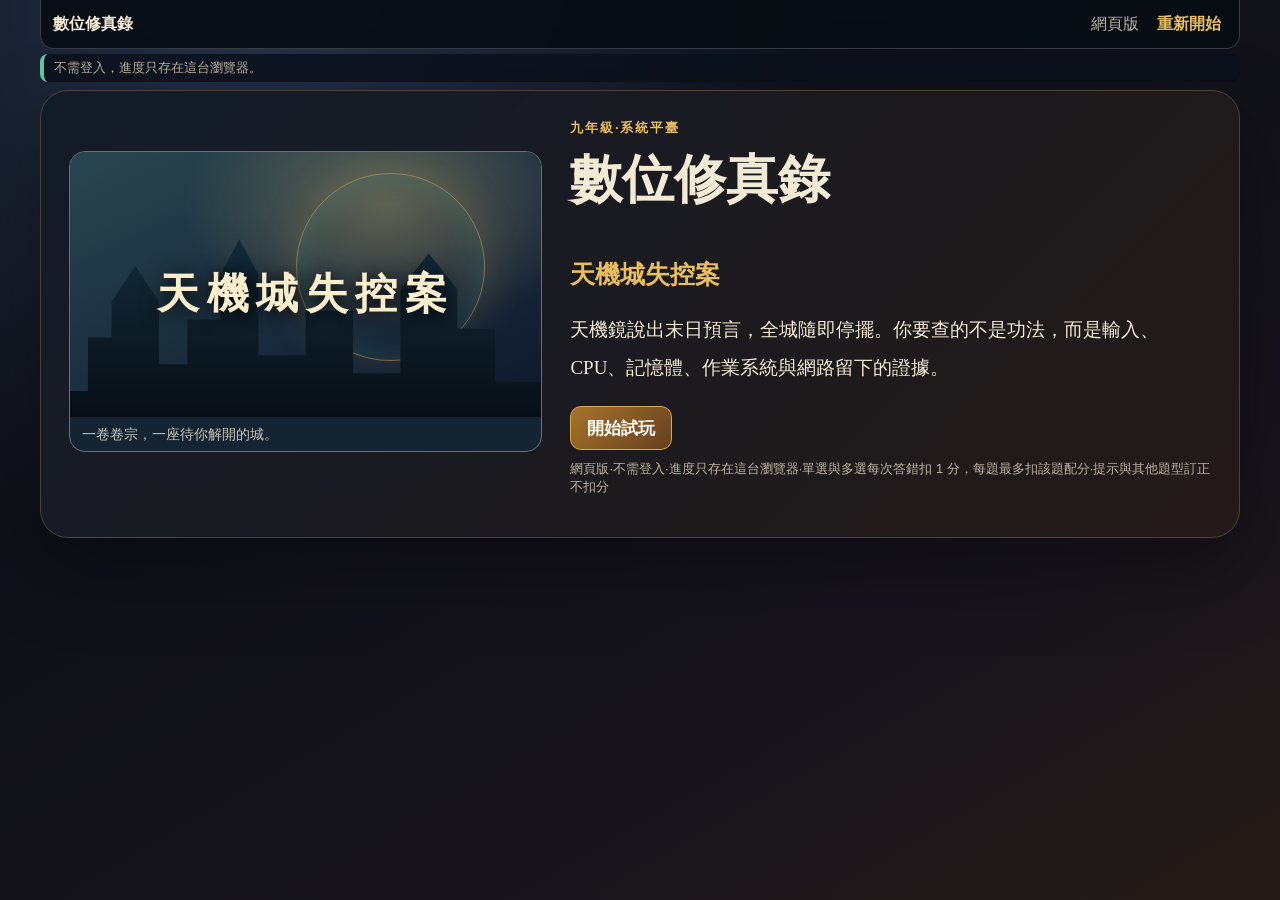
<file: index.html>
<!doctype html>
<html lang="zh-Hant">
<head>
  <meta charset="utf-8">
  <meta name="viewport" content="width=device-width,initial-scale=1">
  <title>數位修真錄｜網頁版</title>
  <meta name="description" content="國中資訊科技「系統平臺」闖關課程《數位修真錄：天機城失控案》網頁版，不需登入，進度只存在這台瀏覽器。">
  <link rel="icon" href="data:image/svg+xml,%3Csvg xmlns='http://www.w3.org/2000/svg' viewBox='0 0 64 64'%3E%3Ccircle cx='32' cy='32' r='28' fill='%23111925' stroke='%23e9bd62' stroke-width='5'/%3E%3Ccircle cx='32' cy='32' r='9' fill='%2365c7a2'/%3E%3C/svg%3E">
  <link rel="stylesheet" href="./course.css">
  <link rel="stylesheet" href="./reading.css">
  <link rel="stylesheet" href="./compact.css">
  <link rel="stylesheet" href="./interact.css">
  <link rel="stylesheet" href="./log-guide-v2.css">
  <link rel="stylesheet" href="./preview.css">
</head>
<body>
  <div class="shell">
    <header class="topbar">
      <strong>數位修真錄</strong>
      <span id="identity">網頁版</span>
      <button id="reset">重新開始</button>
    </header>
    <div id="sync" role="status" aria-live="polite">不需登入，進度只存在這台瀏覽器。</div>
    <main id="app"></main>
  </div>
  <script type="module" src="./app-log-guide-v2.mjs"></script>
</body>
</html>
</file>
<file: course.css>
:root {
    color-scheme: dark;
    --ink: #f3ead6;
    --muted: #bdb39f;
    --panel: rgba(17, 25, 36, 0.94);
    --line: #4a5360;
    --gold: #e9bd62;
    --jade: #65c7a2;
    --red: #db766c;
    --blue: #6aaad5;
}
* { box-sizing: border-box; }
body { margin: 0; min-height: 100vh; background: radial-gradient(circle at 20% 0, #27334b 0, transparent 42%), linear-gradient(150deg, #080d15, #17141d 70%, #251b16); color: var(--ink); font-family: "Noto Sans TC", "Microsoft JhengHei", sans-serif; }
button, input, select { font: inherit; }
button, select { min-height: 42px; }
button { cursor: pointer; }
.shell { width: min(1120px, calc(100% - 28px)); margin: 0 auto 60px; }
.topbar { position: sticky; z-index: 10; top: 0; display: flex; align-items: center; gap: 14px; min-height: 56px; padding: 8px 14px; border: 1px solid #343b46; border-top: 0; border-radius: 0 0 14px 14px; background: rgba(8, 13, 21, .94); backdrop-filter: blur(12px); }
.topbar a { color: var(--gold); text-decoration: none; }
.topbar #identity { margin-left: auto; color: var(--muted); }
.topbar button, .text-button { border: 0; background: transparent; color: var(--gold); font-weight: 800; }
#sync { margin: 12px 0; padding: 10px 14px; border-left: 4px solid var(--jade); border-radius: 8px; background: rgba(10, 17, 27, .82); color: var(--muted); }
.cover { display: grid; grid-template-columns: 260px 1fr; gap: 40px; align-items: center; min-height: 620px; padding: 48px; border: 1px solid #4c4236; border-radius: 28px; background: linear-gradient(135deg, rgba(18, 27, 40, .96), rgba(37, 26, 23, .94)); box-shadow: 0 30px 80px rgba(0, 0, 0, .35); }
.sigil { display: grid; place-items: center; width: 240px; height: 240px; border: 2px solid var(--gold); border-radius: 50%; color: var(--gold); font-family: serif; font-size: 108px; box-shadow: inset 0 0 50px rgba(233, 189, 98, .13), 0 0 50px rgba(233, 189, 98, .11); }
h1, h2, p { margin-top: 0; }
h1 { font-family: "Noto Serif TC", "PMingLiU", serif; font-size: clamp(30px, 5vw, 52px); }
.cover h2 { color: var(--gold); font-size: 25px; }
.lead, .narrative { font-family: "Noto Serif TC", "PMingLiU", serif; font-size: 19px; line-height: 2; }
.eyebrow { margin-bottom: 8px; color: var(--gold); font-size: 13px; font-weight: 900; letter-spacing: .14em; text-transform: uppercase; }
#login { display: grid; grid-template-columns: 1fr 1fr; gap: 12px; margin-top: 24px; }
#login label { display: grid; gap: 6px; color: var(--muted); font-weight: 800; }
#login input { width: 100%; min-height: 46px; padding: 9px 11px; border: 1px solid #555d69; border-radius: 10px; background: #0d1520; color: white; }
#login button { grid-column: 1 / -1; }
.note { color: var(--muted); font-size: 13px; }
.error, .wrong { color: #ffc1ba; }
.primary, .secondary { padding: 10px 18px; border-radius: 11px; font-weight: 900; }
.primary { border: 1px solid #d6a94d; background: linear-gradient(135deg, #a77329, #66401f); color: white; }
.secondary { border: 1px solid #5f6c79; background: #1d2a38; color: var(--ink); }
.primary:disabled, .secondary:disabled, button:disabled { cursor: not-allowed; opacity: .55; }
.panel, .record, .teacher-head, .stats, .teacher-table { border: 1px solid #3d4652; border-radius: 22px; background: var(--panel); box-shadow: 0 18px 55px rgba(0,0,0,.2); }
.panel { padding: clamp(22px, 5vw, 50px); }
.intro { text-align: center; }
.progress { margin: 22px 0 12px; padding: 14px 18px; border: 1px solid #3c4653; border-radius: 16px; background: rgba(10, 17, 27, .92); }
.progress > div:first-child { display: flex; gap: 18px; justify-content: space-between; }
.bar { height: 8px; margin: 10px 0; overflow: hidden; border-radius: 999px; background: #303846; }
.bar i { display: block; height: 100%; background: linear-gradient(90deg, var(--jade), var(--gold)); }
.seals { display: flex; gap: 8px; color: #7b7469; font-size: 20px; }
.seal.earned { color: var(--gold); text-shadow: 0 0 12px rgba(233,189,98,.5); }
.review { display: flex; justify-content: flex-end; margin: 0 0 12px; }
.review label { display: flex; gap: 8px; align-items: center; color: var(--muted); }
.review select, .match select, .teacher-actions select { padding: 8px 10px; border: 1px solid #596473; border-radius: 9px; background: #111b28; color: white; }
.metaphor, .truth { margin: 20px 0; padding: 16px 18px; border-radius: 14px; }
.metaphor { border-left: 5px solid var(--gold); background: rgba(131, 92, 31, .18); }
.truth { border-left: 5px solid var(--jade); background: rgba(44, 130, 102, .15); }
.metaphor p, .truth p { margin: 7px 0 0; line-height: 1.7; }
.prompt { margin-top: 26px; font-size: 20px; font-weight: 900; line-height: 1.7; }
.choices { display: grid; grid-template-columns: repeat(2, minmax(0, 1fr)); gap: 12px; }
.choices button { padding: 14px; border: 1px solid #566171; border-radius: 12px; background: #121e2b; color: var(--ink); text-align: left; }
.choices button.selected { border-color: var(--gold); background: #4a3614; box-shadow: inset 0 0 0 1px var(--gold); }
.choices button.selected::before { content: "✓ "; color: var(--gold); font-weight: 900; }
@media (hover: hover) { .choices button:not(.selected):not(:disabled):hover { border-color: #8a7446; } }
.order { display: grid; gap: 9px; padding: 0; list-style: none; counter-reset: order; }
.order li { display: flex; align-items: center; gap: 12px; justify-content: space-between; padding: 11px 13px; border: 1px solid #4d5866; border-radius: 11px; background: #121c27; counter-increment: order; }
.order li > span:first-child::before { content: counter(order) ". "; color: var(--gold); font-weight: 900; }
.order button { min-width: 42px; margin-left: 5px; border: 1px solid #5d6877; border-radius: 8px; background: #202d3b; color: white; }
.match { display: grid; gap: 10px; }
.match label { display: grid; grid-template-columns: 1fr 130px; align-items: center; gap: 12px; padding: 10px 12px; border: 1px solid #46515e; border-radius: 10px; }
.instruction { color: var(--muted); }
.feedback { margin: 18px 0 0; padding: 12px 14px; border-radius: 10px; }
.correct { background: rgba(58, 154, 118, .16); color: #9be2c7; }
.wrong { background: rgba(190, 79, 69, .15); }
.hint { margin-top: 14px; border-top: 1px dashed #4c5662; padding-top: 10px; }
.hint p { color: #f4d89d; }
.next { display: flex; justify-content: flex-end; margin-top: 30px; }
.seal-card { text-align: center; }
.seal-card > div { color: var(--gold); font-size: 76px; }
.seal-card ul { display: inline-block; text-align: left; line-height: 1.9; }
.record { margin-top: 14px; padding: 18px 24px; }
.record h2 { font-size: 18px; }
.record p { line-height: 1.7; }
.record small { color: var(--muted); }
.final-score { padding: 24px; border: 1px solid #66563a; border-radius: 18px; text-align: center; background: rgba(95, 65, 28, .18); }
.final-score > b { color: var(--gold); font-size: 56px; }
.teacher-head { display: flex; justify-content: space-between; gap: 24px; align-items: end; padding: 24px; }
.teacher-head h1 { margin: 0; font-size: 34px; }
.teacher-actions { display: flex; gap: 10px; align-items: end; }
.teacher-actions label { display: grid; gap: 4px; color: var(--muted); }
.stats { display: grid; grid-template-columns: repeat(4, 1fr); gap: 1px; margin: 14px 0; overflow: hidden; }
.stats div { display: grid; gap: 5px; padding: 18px; text-align: center; background: #111a25; }
.stats b { color: var(--gold); font-size: 30px; }
.stats span { color: var(--muted); }
.teacher-table { overflow: auto; }
table { width: 100%; border-collapse: collapse; }
th, td { padding: 12px 14px; border-bottom: 1px solid #37404a; text-align: left; white-space: nowrap; }
th { position: sticky; top: 0; background: #111a25; color: var(--gold); }
tr.active td:first-child { border-left: 4px solid var(--jade); }
@media (max-width: 720px) {
    .shell { width: calc(100% - 16px); }
    .topbar { flex-wrap: wrap; }
    .topbar #identity { order: 3; width: 100%; margin-left: 0; }
    .cover { grid-template-columns: 1fr; min-height: 0; padding: 24px; }
    .sigil { width: 150px; height: 150px; margin: auto; font-size: 70px; }
    #login, .choices, .stats { grid-template-columns: 1fr; }
    .progress > div:first-child, .teacher-head, .teacher-actions { align-items: stretch; flex-direction: column; }
    .review { justify-content: stretch; }
    .review label { display: grid; width: 100%; }
    .match label { grid-template-columns: 1fr; }
}
</file>
<file: reading.css>
/* Story presentation, image slots and direct manipulation. */
[hidden] { display: none !important; }
.reader { max-width: 920px; margin: auto; }
.reader h1 { font-size: clamp(27px, 4vw, 40px); }
.reader .narrative { line-height: 2.1; max-width: 38em; }
.cover { grid-template-columns: minmax(230px, .85fr) 1.15fr; }
.scene-art { position: relative; margin: 0 0 25px; overflow: hidden; border: 1px solid #657178; border-radius: 16px; background: #142432; }
.scene-art img { display: block; width: 100%; aspect-ratio: 16 / 9; object-fit: cover; }
.scene-placeholder { position: relative; isolation: isolate; aspect-ratio: 16 / 9; overflow: hidden; display: grid; place-items: center; background: radial-gradient(ellipse at 67% 20%, #e2bd7555, transparent 45%), linear-gradient(155deg, #294650, #0d162b); }
.scene-orbit { position: absolute; border: 1px solid #e9bd6277; border-radius: 50%; width: 40%; aspect-ratio: 1; right: 12%; top: 8%; box-shadow: 0 0 45px #e9bd6222, inset 0 0 35px #65c7a233; }
.scene-city { position: absolute; inset: 33% -1px -1px; background: linear-gradient(0deg, #080e16, #122b39); clip-path: polygon(0 85%, 4% 85%, 4% 55%, 9% 55%, 9% 35%, 14% 15%, 19% 35%, 19% 70%, 25% 70%, 25% 45%, 32% 45%, 32% 20%, 36% 0, 40% 20%, 40% 65%, 50% 65%, 50% 40%, 60% 40%, 60% 75%, 70% 75%, 70% 28%, 76% 8%, 82% 28%, 82% 50%, 90% 50%, 90% 80%, 100% 80%, 100% 100%, 0 100%); }
.scene-title { z-index: 1; margin-top: 4%; color: #f9edce; font: 600 clamp(22px, 4vw, 42px) "PMingLiU", serif; letter-spacing: .18em; text-shadow: 0 2px 20px #000; }
.scene-art figcaption { padding: 10px 16px; color: #c7c4b7; font-size: 14px; line-height: 1.6; }
.scene-art.has-image .scene-placeholder { display: none; }
.intro .scene-art { max-width: 680px; margin: 0 auto 25px; }
.reading-phases { display: flex; gap: 8px; list-style: none; padding: 0; margin: 8px 0 26px; }
.reading-phases li { flex: 1; text-align: center; border-bottom: 2px solid #455363; color: #bdb39f; padding: 10px 3px; }
.reading-phases [aria-current] { color: #e9bd62; border-color: #e9bd62; font-weight: 800; }
.worked-example { padding: 18px 22px; border: 1px solid #596269; border-radius: 14px; background: #1b2a35; }
.worked-example p, .clue-review p { line-height: 1.9; margin: 10px 0 0; }
.clue-review { border: 1px solid #455362; padding: 12px 16px; border-radius: 10px; }
summary { cursor: pointer; color: #e9bd62; line-height: 1.7; }
.drag-order { counter-reset: none; gap: 10px; }
.drag-order li { display: block; padding: 0; counter-increment: position; overflow: hidden; transition: border-color .1s; }
.drag-order { counter-reset: position; }
.drag-order .drag-card { display: flex; align-items: center; gap: 12px; min-height: 58px; width: 100%; margin: 0; border: 0; border-radius: 10px; padding: 12px 15px; text-align: left; color: #f3ead6; background: #15232e; touch-action: none; cursor: grab; user-select: none; }
.drag-card .grip { font-size: 25px; color: #91b9be; }
.order-number::before { content: counter(position); color: #e9bd62; font-variant-numeric: tabular-nums; }
.drag-order li.dragging { border: 2px solid #e9bd62; box-shadow: 0 0 18px #e9bd6244; }
.dragging .drag-card { background: #3a3023; cursor: grabbing; }
.sorting, .sorting * { cursor: grabbing !important; user-select: none; }
.drag-card:disabled { cursor: default; touch-action: auto; opacity: .8; }
button:focus-visible, select:focus-visible, summary:focus-visible { outline: 3px solid #83d4ce; outline-offset: 4px; }
.assignment { display: grid; gap: 14px; }
.assignment fieldset { min-width: 0; border: 1px solid #566171; border-radius: 12px; padding: 15px; }
.assignment legend { padding: 0 6px; line-height: 1.8; }
.assignment button { padding: 9px 22px; margin-right: 12px; border: 1px solid #647888; border-radius: 8px; background: #182832; color: white; }
.assignment button.selected { border-color: #e9bd62; background: #4a3520; }
#confirm { margin-top: 18px; }
.feedback p { margin: 12px 0 0; line-height: 1.9; }
.record { max-width: 920px; margin-left: auto; margin-right: auto; }
.scene-3 .scene-placeholder { background: radial-gradient(ellipse at 70% 10%, #cd8a4155, transparent 45%), linear-gradient(155deg, #544331, #151c22); }
.scene-7 .scene-placeholder { background: radial-gradient(ellipse at 70% 10%, #7865ca55, transparent 45%), linear-gradient(155deg, #3d3458, #101e2b); }
@media (max-width: 720px) {
    .cover { grid-template-columns: 1fr; gap: 20px; }
    .reader { padding: 20px 16px; }
    .drag-order .drag-card { min-height: 64px; line-height: 1.7; }
    .scene-title { font-size: 25px; }
    .reading-phases { font-size: 14px; }
}
@media (prefers-reduced-motion: reduce) { * { scroll-behavior: auto !important; transition: none !important; } }
</file>
<file: compact.css>
/* Reading-first layout: compact chrome, natural page flow, no clipped content. */
body:not(.teacher) .shell { width: min(1200px, calc(100% - 24px)); margin-bottom: 24px; }
body:not(.teacher) .topbar { min-height: 46px; padding: 2px 12px; gap: 12px; }
body:not(.teacher) #sync { margin: 5px 0 8px; padding: 4px 10px; font-size: 13px; line-height: 1.5; overflow-wrap: anywhere; }
body:not(.teacher) #app { display: grid; grid-template-columns: minmax(0, 1fr) auto; gap: 10px 14px; align-items: center; }
body:not(.teacher) #app > :not(.progress):not(.review) { grid-column: 1 / -1; width: 100%; min-width: 0; }
body:not(.teacher) .progress { margin: 0; padding: 8px 12px; border-radius: 10px; font-size: 14px; }
body:not(.teacher) .progress > div:first-child { gap: 10px; flex-direction: row; align-items: center; }
body:not(.teacher) .bar { height: 5px; margin: 6px 0 0; }
body:not(.teacher) .review { margin: 0; font-size: 14px; }
body:not(.teacher) .review select { width: min(260px, 26vw); padding: 5px 8px; }
body:not(.teacher) .reader { max-width: 1120px; padding: 18px 24px; border-radius: 16px; }
body:not(.teacher) .reader > .eyebrow { margin-bottom: 5px; font-size: 12px; }
body:not(.teacher) .reader h1 { font-size: clamp(25px, 2.5vw, 32px); line-height: 1.25; margin: 0 0 10px; }
body:not(.teacher) .reader .narrative { max-width: none; font-size: 18px; line-height: 1.65; margin: 0 0 12px; }
body:not(.teacher) .reading-phases { margin: 0 0 12px; gap: 6px; font-size: 14px; }
body:not(.teacher) .reading-phases li { padding: 6px 3px; }
body:not(.teacher) .reader .truth, body:not(.teacher) .reader .metaphor { margin: 10px 0; padding: 10px 14px; border-radius: 10px; }
body:not(.teacher) .reader .truth p, body:not(.teacher) .reader .metaphor p { margin: 5px 0 0; line-height: 1.6; }
body:not(.teacher) .worked-example { padding: 10px 14px; border-radius: 10px; }
body:not(.teacher) .worked-example p, body:not(.teacher) .clue-review p { margin: 5px 0 0; line-height: 1.65; }
body:not(.teacher) .clue-review { padding: 7px 12px; }
body:not(.teacher) .reader .next { margin-top: 12px; }
body:not(.teacher) .reader .prompt { margin: 12px 0; font-size: 18px; line-height: 1.6; }
body:not(.teacher) .choices { gap: 8px; }
body:not(.teacher) .choices button { padding: 10px 12px; line-height: 1.5; }
body:not(.teacher) button, body:not(.teacher) select { min-height: 44px; }
body:not(.teacher) .primary, body:not(.teacher) .secondary { padding: 8px 16px; }
body:not(.teacher) .drag-order { gap: 6px; margin: 8px 0; }
body:not(.teacher) .drag-order .drag-card { min-height: 48px; padding: 6px 12px; gap: 10px; line-height: 1.5; }
body:not(.teacher) .instruction { margin: 8px 0; font-size: 14px; line-height: 1.5; }
body:not(.teacher) #confirm { margin-top: 8px; }
body:not(.teacher) .assignment { gap: 8px; grid-template-columns: repeat(2, minmax(0, 1fr)); }
body:not(.teacher) .assignment fieldset { padding: 8px 12px; }
body:not(.teacher) .assignment legend { line-height: 1.5; }
body:not(.teacher) .hint { margin-top: 8px; }
body:not(.teacher) .feedback { padding: 10px 14px; margin-top: 12px; }
body:not(.teacher) .feedback p { margin: 6px 0 0; line-height: 1.6; }
body:not(.teacher) .record { max-width: 1120px; margin: 0 auto; padding: 8px 14px; border-radius: 10px; font-size: 14px; }
body:not(.teacher) .record p { margin: 6px 0; }
body:not(.teacher) .reader .scene-art { max-width: 540px; margin: 0 auto 12px; }
body:not(.teacher) .scene-art figcaption { padding: 6px 12px; }
body:not(.teacher) .cover { min-height: 0; padding: 28px; gap: 28px; }
body:not(.teacher) .intro { padding: 24px; }
body:not(.teacher) .intro .scene-art { max-width: 480px; margin-bottom: 16px; }

@media (min-width: 980px) {
    /* Two teaching notes share a row; story and action still span full width. */
    body:not(.teacher) .reader:has(.reading-phases):has(#reveal) { display: grid; grid-template-columns: minmax(0, .85fr) minmax(0, 1.15fr); gap: 10px 14px; }
    body:not(.teacher) .reader:has(.reading-phases):has(#reveal) > * { grid-column: 1 / -1; margin: 0; }
    body:not(.teacher) .reader:has(.reading-phases):has(#reveal) > .truth { grid-column: 1; }
    body:not(.teacher) .reader:has(.reading-phases):has(#reveal) > .worked-example { grid-column: 2; }
}
@media (max-width: 720px) {
    body:not(.teacher) .shell { width: calc(100% - 16px); }
    body:not(.teacher) .topbar { gap: 4px 8px; padding: 3px 8px; font-size: 13px; }
    body:not(.teacher) .topbar #identity { order: initial; width: auto; margin-left: auto; max-width: 48%; overflow-wrap: anywhere; }
    body:not(.teacher) #app { grid-template-columns: minmax(0, 1fr); gap: 8px; }
    body:not(.teacher) .progress { font-size: 13px; }
    body:not(.teacher) .progress > div:first-child { flex-wrap: wrap; gap: 4px 10px; }
    body:not(.teacher) .review label { display: flex; align-items: center; gap: 8px; width: 100%; }
    body:not(.teacher) .review select { width: auto; flex: 1; min-width: 0; }
    body:not(.teacher) .reader { padding: 14px; }
    body:not(.teacher) .reader .narrative { font-size: 17px; }
    body:not(.teacher) .reading-phases { font-size: 13px; }
    body:not(.teacher) .assignment { grid-template-columns: 1fr; }
    body:not(.teacher) .cover { padding: 18px; gap: 14px; }
}
/* Keep focused controls below the sticky header; large text remains scrollable. */
body:not(.teacher) :is(button, select, summary, #step-heading) { scroll-margin-top: 90px; }
</file>
<file: interact.css>
/* Interactions added in the revised course: select-then-confirm marks, the stored-program machine, path clicking,
   multi-bin sorting, the task-manager meter, the system log and the end-of-lesson note. */
.assignment button.selected::before { content: "✓ "; color: var(--gold); font-weight: 900; }
.assignment fieldset button { margin: 4px 6px 0 0; padding: 8px 14px; }
@media (hover: hover) { .assignment button:not(.selected):not(:disabled):hover { border-color: #8a7446; } }

.sim { display: grid; grid-template-columns: minmax(0, 1.25fr) minmax(0, 1fr); gap: 12px; margin: 10px 0; padding: 12px;
    border: 1px solid var(--line); border-radius: 14px; background: rgba(8, 13, 21, .55); }
.sim b { color: var(--gold); }
.sim-memory ol { display: grid; gap: 4px; margin: 6px 0 0; padding: 0; list-style: none; }
.sim-memory li { display: flex; align-items: center; gap: 8px; min-height: 36px; padding: 3px 8px; border: 1px solid #3a4452;
    border-radius: 8px; background: #121e2b; }
.sim-memory li.data { background: #152219; }
.sim-memory li.current { border-color: var(--gold); box-shadow: 0 0 0 2px rgba(233, 189, 98, .35); }
.sim-memory .addr { min-width: 1.4em; color: var(--muted); font-variant-numeric: tabular-nums; text-align: right; }
.sim-memory select { flex: 1; min-width: 0; padding: 4px 6px; border: 1px solid var(--gold); border-radius: 6px;
    background: #2a2114; color: var(--ink); font: inherit; }
.sim-side { display: grid; gap: 10px; align-content: start; }
.sim-cpu, .sim-screen { display: grid; gap: 6px; padding: 10px; border: 1px solid #3a4452; border-radius: 10px; background: #111a25; }
.sim .unit { padding: 3px 8px; border: 1px solid #3a4452; border-radius: 6px; color: var(--muted); }
.sim .unit.on { border-color: var(--jade); background: rgba(101, 199, 162, .2); color: var(--ink); font-weight: 800; }
.sim-screen output { min-height: 1.6em; padding: 4px 10px; border-radius: 6px; background: #050a10; color: #9fe6c9;
    font-size: 22px; font-variant-numeric: tabular-nums; }
.sim-screen.on { border-color: var(--jade); }
.sim-log { grid-column: 1 / -1; margin: 0; padding: 8px 10px; border-left: 4px solid var(--jade); border-radius: 6px;
    background: rgba(10, 17, 27, .85); }
.sim-buttons { grid-column: 1 / -1; display: flex; flex-wrap: wrap; align-items: center; gap: 8px; }

.path-nodes { display: grid; grid-template-columns: repeat(3, minmax(0, 1fr)); gap: 8px; margin: 8px 0; }
.path-nodes button { display: grid; gap: 2px; padding: 10px 8px; border: 1px solid #566171; border-radius: 12px;
    background: #121e2b; color: var(--ink); text-align: center; }
.path-nodes small { color: var(--muted); }
.path-nodes button:active:not(:disabled) { background: #34291b; }
@media (hover: hover) { .path-nodes button:not(:disabled):hover { border-color: #8a7446; } }
.path-line { min-height: 1.6em; margin: 6px 0; padding: 8px 12px; border: 1px dashed #566171; border-radius: 10px;
    color: var(--gold); font-weight: 800; overflow-wrap: anywhere; }
.path-tools { display: flex; gap: 14px; margin-bottom: 8px; }

.meter { display: grid; gap: 6px; margin: 10px 0; padding: 12px; border: 1px solid var(--line); border-radius: 12px; background: #0b121b; }
.meter div { display: grid; grid-template-columns: 4.5em minmax(0, 1fr) 3.2em; align-items: center; gap: 8px; }
.meter i { height: 12px; border-radius: 6px; background: linear-gradient(90deg, var(--jade) var(--value), #1d2a38 var(--value)); }
.meter i.high { background: linear-gradient(90deg, var(--red) var(--value), #1d2a38 var(--value)); }
.meter b { text-align: right; font-variant-numeric: tabular-nums; }

.syslog { margin: 10px 0; padding: 12px; border: 1px solid var(--line); border-radius: 12px; background: #050a10; color: #cfe9dd;
    font: 14px/1.7 ui-monospace, Consolas, "Noto Sans Mono CJK TC", monospace; white-space: pre-wrap; overflow-wrap: anywhere; }

.taskmgr { margin: 10px 0; padding: 12px; border: 1px solid var(--line); border-radius: 14px; background: #0b121b; }
.tm-head { display: flex; flex-wrap: wrap; align-items: baseline; justify-content: space-between; gap: 6px 12px; }
.tm-head b { color: var(--gold); }
.tm-response { font-weight: 900; }
.tm-response.slow { color: var(--red); }
.tm-response.fast { color: var(--jade); }
.tm-response.stopped { color: var(--muted); }
.taskmgr .meter { margin: 8px 0; padding: 8px; border: 0; background: transparent; }
.tm-warn { margin: 6px 0; padding: 8px 10px; border-left: 4px solid var(--red); border-radius: 6px; background: rgba(219, 118, 108, .15); }
.taskmgr .tm-table th, .taskmgr .tm-table td { position: static; padding: 6px 8px; background: transparent; color: var(--ink); white-space: normal; }
.taskmgr .tm-table th { color: var(--muted); font-size: 13px; }
.taskmgr .tm-table td:nth-child(2), .taskmgr .tm-table td:nth-child(3) { white-space: nowrap; font-variant-numeric: tabular-nums; }
.taskmgr .tm-table td:last-child { white-space: nowrap; text-align: right; }
.taskmgr .tm-table td:last-child button { font-size: 14px; }
.taskmgr .tm-table tr.ended td { color: var(--muted); text-decoration: line-through; }
.taskmgr .tm-table tr.ended td:last-child { text-decoration: none; }
.tm-total { margin: 6px 0 0; color: var(--muted); font-size: 14px; }

.nettest { display: grid; gap: 6px; margin: 10px 0; }
.nt-row { display: grid; grid-template-columns: minmax(0, 1fr) auto minmax(8.5em, auto); align-items: center; gap: 8px;
    padding: 6px 10px; border: 1px solid #3a4452; border-radius: 10px; background: #121e2b; }
.nt-row button { padding: 4px 12px; }
.nt-row output { font-variant-numeric: tabular-nums; }

.mirror-say { margin: 10px 0; padding: 12px 14px; border: 1px solid #5b4b2c; border-radius: 14px; background: rgba(52, 41, 27, .45); line-height: 2; }
.mirror-say b { color: var(--gold); }
.mirror-say button { display: inline; margin: 0 2px; padding: 1px 4px; border: 0; border-bottom: 2px dashed #6f6250; border-radius: 4px;
    background: transparent; color: var(--ink); font: inherit; text-align: left; }
.mirror-say button.marked { border-bottom-color: var(--red); background: rgba(219, 118, 108, .25); }
.mirror-say button.marked::before { content: "？"; color: var(--red); font-weight: 900; }

.syslog { list-style: none; }
.syslog li { margin: 0; }
.syslog button { display: block; width: 100%; padding: 2px 6px; border: 0; border-radius: 4px; background: transparent; color: inherit;
    font: inherit; text-align: left; white-space: pre-wrap; }
.syslog button.marked { background: rgba(233, 189, 98, .22); }

.pause-note { margin: 14px 0 0; padding: 12px 14px; border: 1px solid var(--gold); border-radius: 12px;
    background: rgba(131, 92, 31, .22); font-weight: 800; }

@media (max-width: 720px) {
    /* Phones: keep the lit memory cell, the CPU and the buttons within one screen. */
    .sim { grid-template-columns: 1fr; gap: 8px; padding: 10px; }
    .sim-memory ol { grid-template-rows: repeat(4, auto); grid-auto-flow: column; grid-auto-columns: minmax(0, 1fr); }
    .sim-memory li { min-height: 32px; padding: 2px 6px; gap: 6px; font-size: 15px; }
    .sim-memory select { padding: 2px 2px; font-size: 14px; }
    .sim-side { grid-template-columns: minmax(0, 1.3fr) minmax(0, 1fr); gap: 8px; }
    .sim-cpu, .sim-screen { gap: 4px; padding: 8px; font-size: 14px; }
    .sim .unit { padding: 2px 6px; }
    .path-nodes { grid-template-columns: repeat(2, minmax(0, 1fr)); }
    .nt-row { grid-template-columns: minmax(0, 1fr) auto; }
    .nt-row output { grid-column: 1 / -1; }
}
</file>
<file: log-guide-v2.css>
/* Activity 45: readable status labels and selectable investigation notes. */
.log-intro { margin: 14px 0; padding: 16px 18px; border: 1px solid #546879; border-radius: 12px; background: #14222e; font-size: 1rem; line-height: 1.75; }
.log-intro h2 { margin: 0 0 8px; font-size: 1.12rem; }
.log-intro p { margin: 8px 0; }
.log-intro ul { margin: 8px 0; padding-left: 1.3em; }
.log-warning-key { color: #ffb9ae; }
.syslog.log-guide { margin: 14px 0; padding: 0; border: 0; background: transparent; font-family: inherit; white-space: normal; }
.syslog.log-guide li { margin: 10px 0; }
.syslog.log-guide button { display: grid; grid-template-columns: auto 1fr auto; gap: 4px 12px; width: 100%; padding: 12px 14px; min-height: 44px; border: 1px solid #566779; border-left: 5px solid #8699ad; border-radius: 9px; background: #14202c; color: #e5edf7; white-space: normal; font: inherit; font-size: 1rem; line-height: 1.65; }
.syslog.log-guide .log-warn .log-status, .syslog.log-guide .log-alert .log-status { color: #ffb9ae; }
.syslog.log-guide .log-level { color: inherit; }
.syslog.log-guide .log-level .log-translation { font-size: .85em; font-weight: 500; }
.syslog.log-guide .log-time { font-weight: 800; font-variant-numeric: tabular-nums; }
.syslog.log-guide .log-message { grid-column: 1 / -1; overflow-wrap: anywhere; white-space: pre-wrap; }
.syslog.log-guide .log-mark { align-self: start; font-size: .82em; color: #ead6a5; }
.syslog.log-guide button.marked { outline: 3px solid #e9bd62; outline-offset: 2px; }
.syslog.log-guide button:focus-visible { outline: 3px solid white; outline-offset: 3px; }
@media (max-width: 520px) {
  .log-intro { padding: 12px; }
  .syslog.log-guide button { grid-template-columns: auto 1fr; gap: 4px 9px; padding: 11px; }
  .syslog.log-guide .log-mark { grid-column: 1 / -1; grid-row: 3; }
}
</file>
<file: preview.css>
/* Web-version additions: the reset button in the top bar and the cover buttons that replace the KUSU login. */
.topbar #reset { white-space: nowrap; }
.preview-actions { display: flex; flex-wrap: wrap; gap: 10px; margin: 18px 0 10px; }
.preview-actions .primary { font-size: 17px; padding: 11px 26px; }

@media (max-width: 720px) {
    body:not(.teacher) .topbar { padding: 6px 8px; }
    .topbar > strong { flex: 1 1 auto; }
    .topbar #identity { display: none; }
}
</file>
